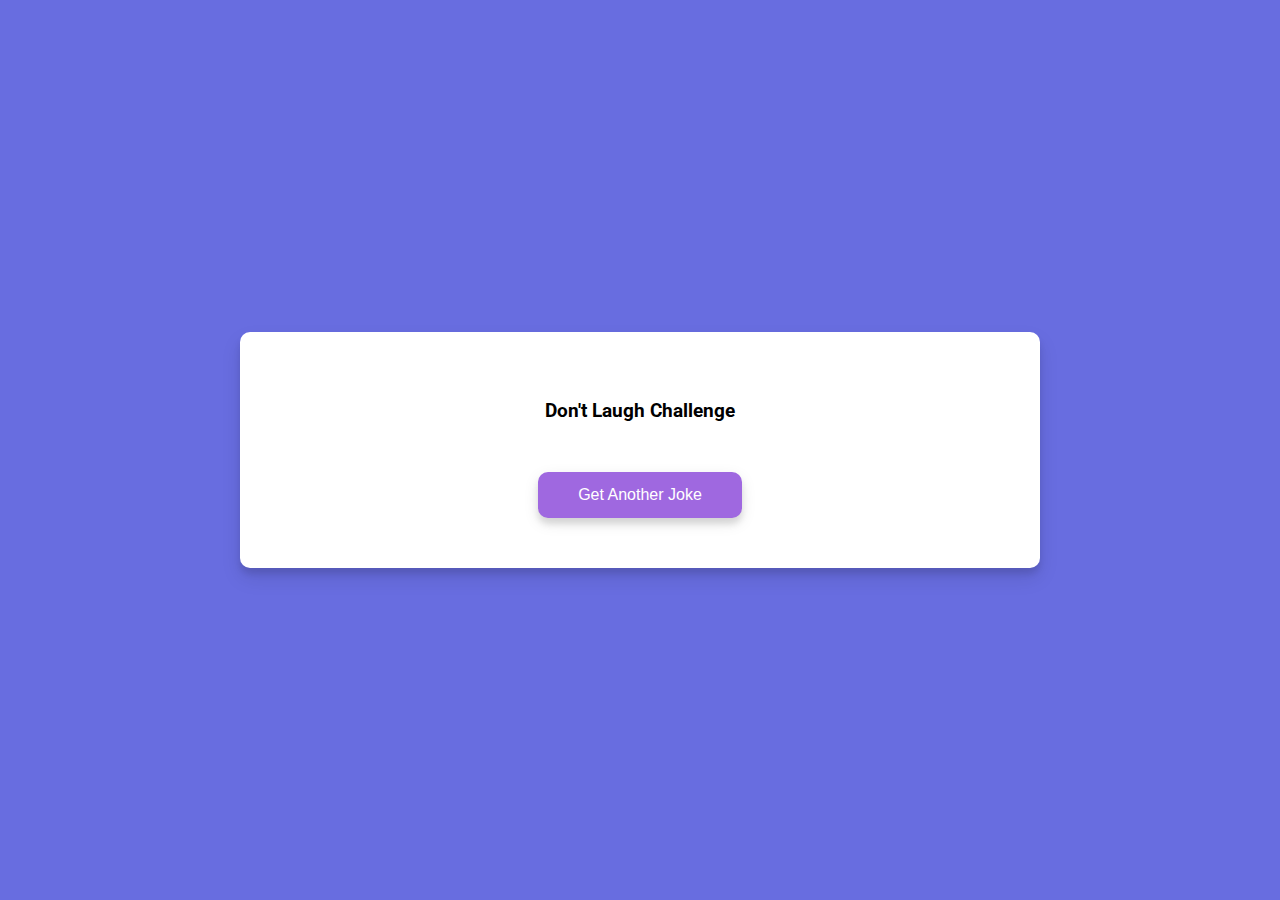
<file: dad-jokes/index.html>
<!DOCTYPE html>
<html lang="en">
<head>
    <meta charset="UTF-8">
    <meta name="viewport" content="width=device-width, initial-scale=1.0">
    <link rel="stylesheet" href="style.css">
    <title>Dad Jokes</title>
</head>
<body>
    
    <div class="container">
        <h3>Don't Laugh Challenge</h3>
        <div id="joke" class="joke">

        </div>

        <button id="jokeBtn" class="btn">Get Another Joke</button>
    </div>
    <script src="script.js"></script>
</body>
</html>
</file>
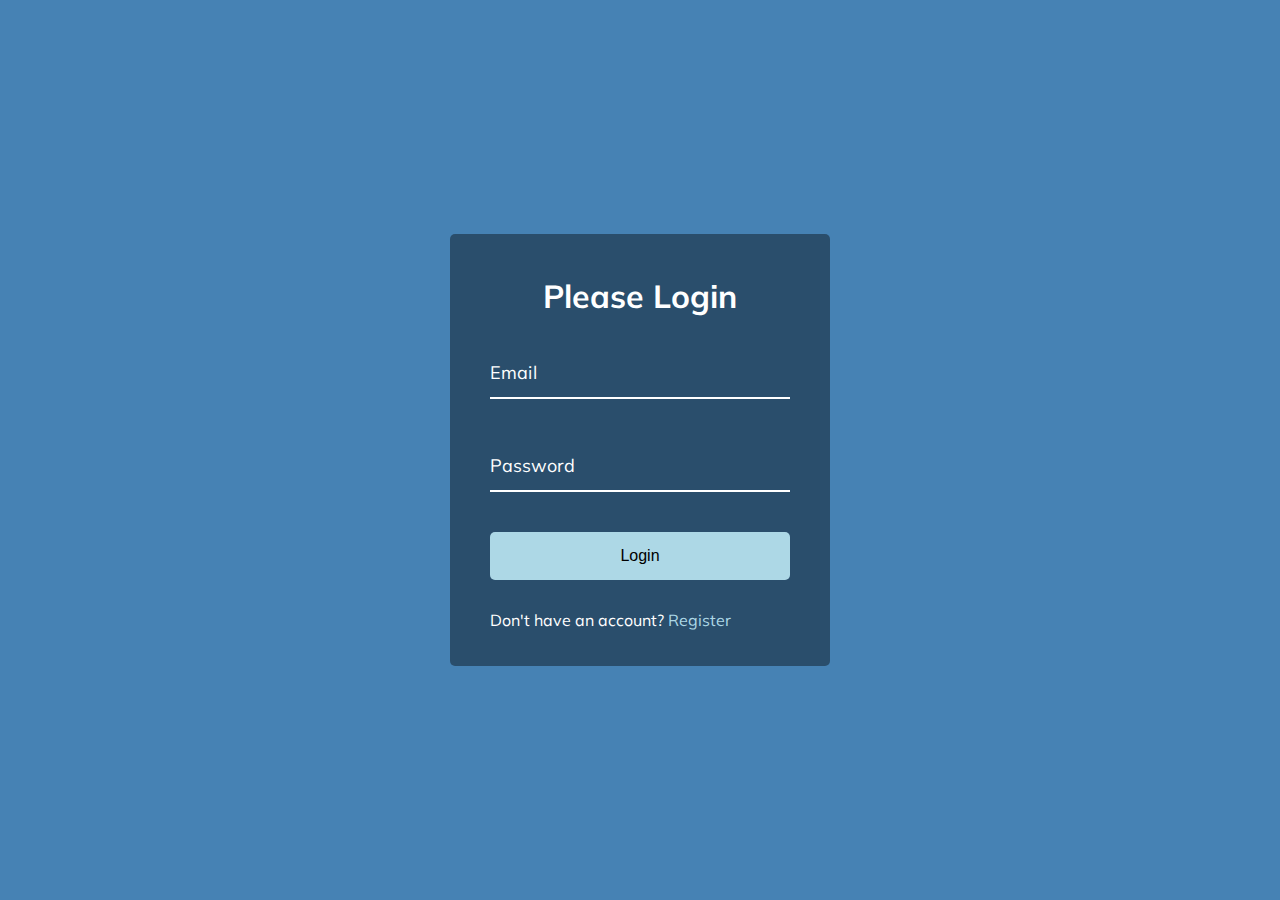
<file: form-wave-animation/index.html>
<!DOCTYPE html>
<html lang="en">
<head>
    <meta charset="UTF-8">
    <meta name="viewport" content="width=device-width, initial-scale=1.0">
    <link rel="stylesheet" href="style.css">
    <title>Form Input Wave</title>
</head>
<body>
    <div class="container">
        <h1>Please Login</h1>
        <form>
            <div class="form-control">
                <input type="text" required>
                <label>Email</label>
            </div>

            <div class="form-control">
                <input type="password" required>
                <label>Password</label>
            </div>

            <button class="btn">Login</button>

            <p class="text">Don't have an account? 
                <a href="#">Register</a>
            </p>
        </form>
    </div>
    <script src="script.js"></script>
</body>
</html>
</file>
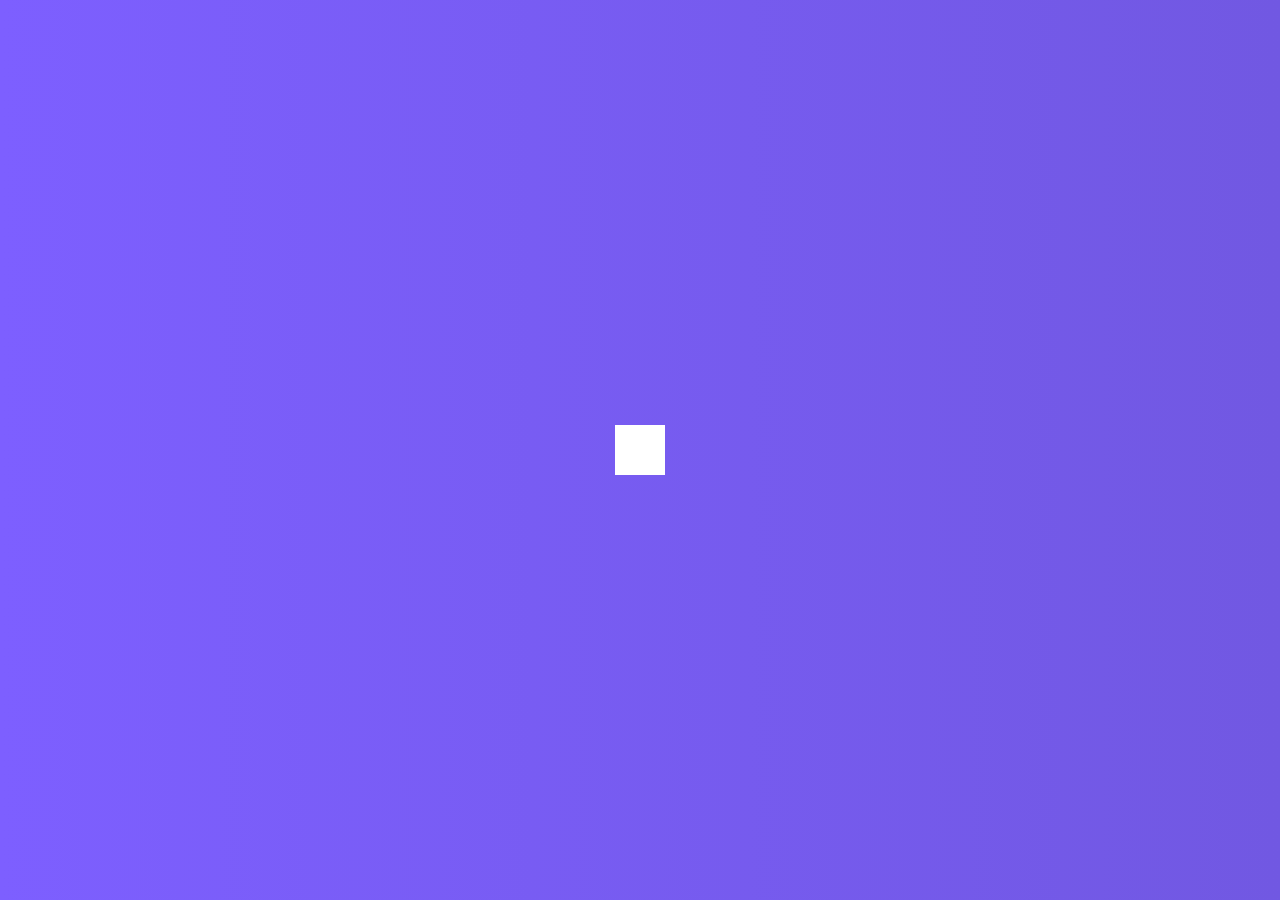
<file: hidden-search/index.html>
<!DOCTYPE html>
<html lang="en">
<head>
    <meta charset="UTF-8">
    <meta name="viewport" content="width=device-width, initial-scale=1.0">
    <link rel="stylesheet" 
        href="https://cdnjs.cloudflare.com/ajax/libs/font-awesome/6.5.1/css/all.min.css" 
        integrity="sha512-DTOQO9RWCH3ppGqcWaEA1BIZOC6xxalwEsw9c2QQeAIftl+Vegovlnee1c9QX4TctnWMn13TZye+giMm8e2LwA==" 
        crossorigin="anonymous" 
        referrerpolicy="no-referrer" />
    
    <link rel="stylesheet" href="style.css">
    <title>Hidden Search</title>
</head>
<body>
    <div class="search">
        <input type="text" class="input" placeholder="Search ...">
        <Button class="btn">
            <i class="fas fa-search"></i>
        </Button>
    </div>
    <script src="script.js"></script>
</body>
</html>
</file>
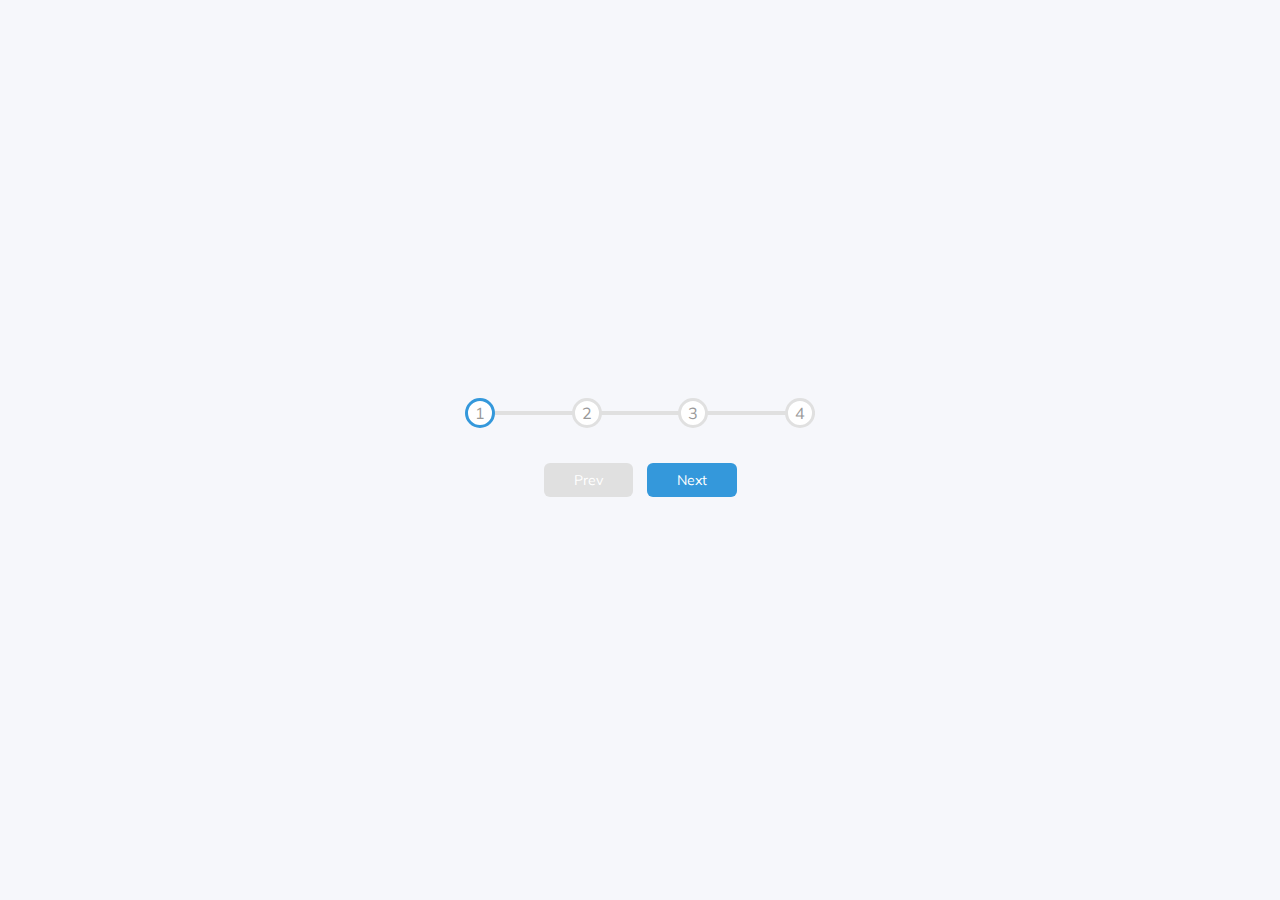
<file: progress-steps/index.html>
<!DOCTYPE html>
<html lang="en">
<head>
    <meta charset="UTF-8">
    <meta name="viewport" content="width=device-width, initial-scale=1.0">
    <link rel="stylesheet" href="style.css">
    <title>Progress Steps</title>
</head>
<body>
    <div class="container">
        <div class="progress-container">
            <div class="progress" id="progress"></div>
            <div class="circle active">1</div>
            <div class="circle">2</div>
            <div class="circle">3</div>
            <div class="circle">4</div>
        </div>
        <button class="btn" id="prev" disabled>Prev</button>
        <button class="btn" id="next">Next</button>
    </div>
<script src="script.js"></script>
</body>
</html>
</file>
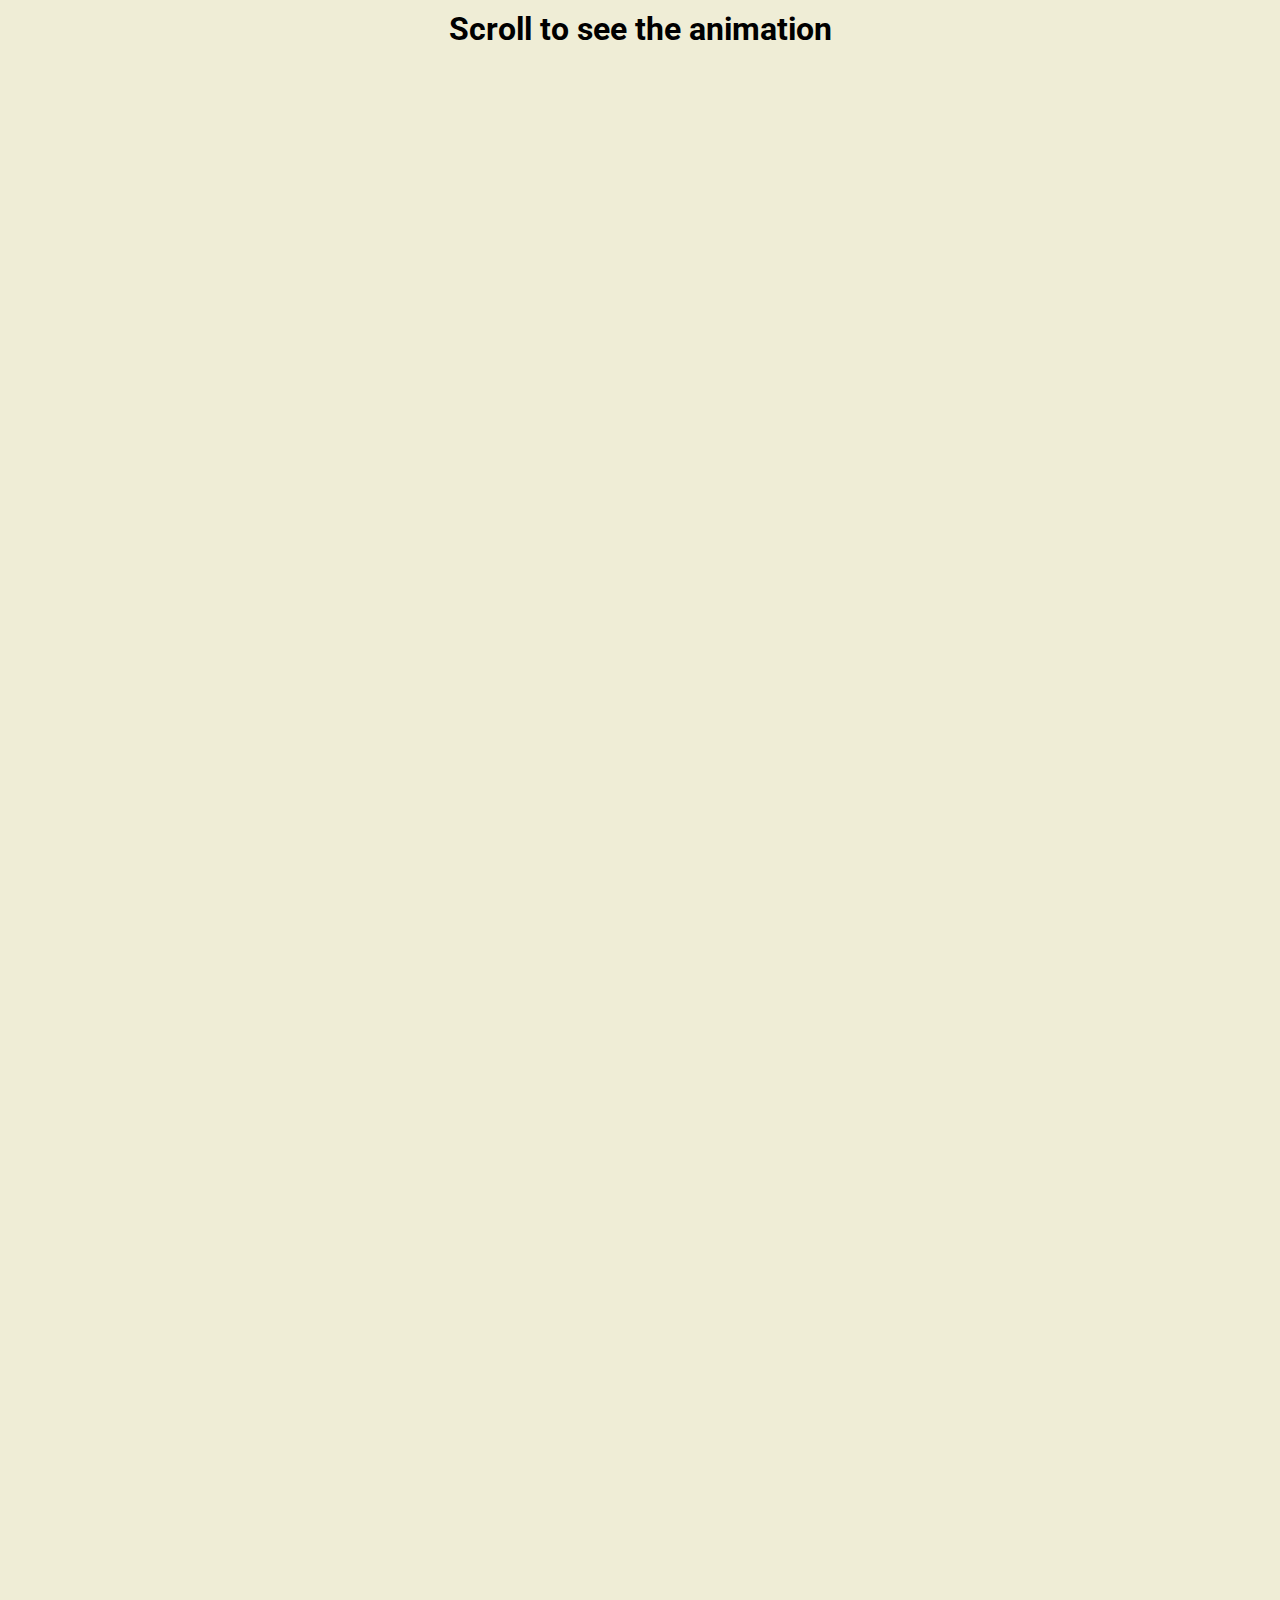
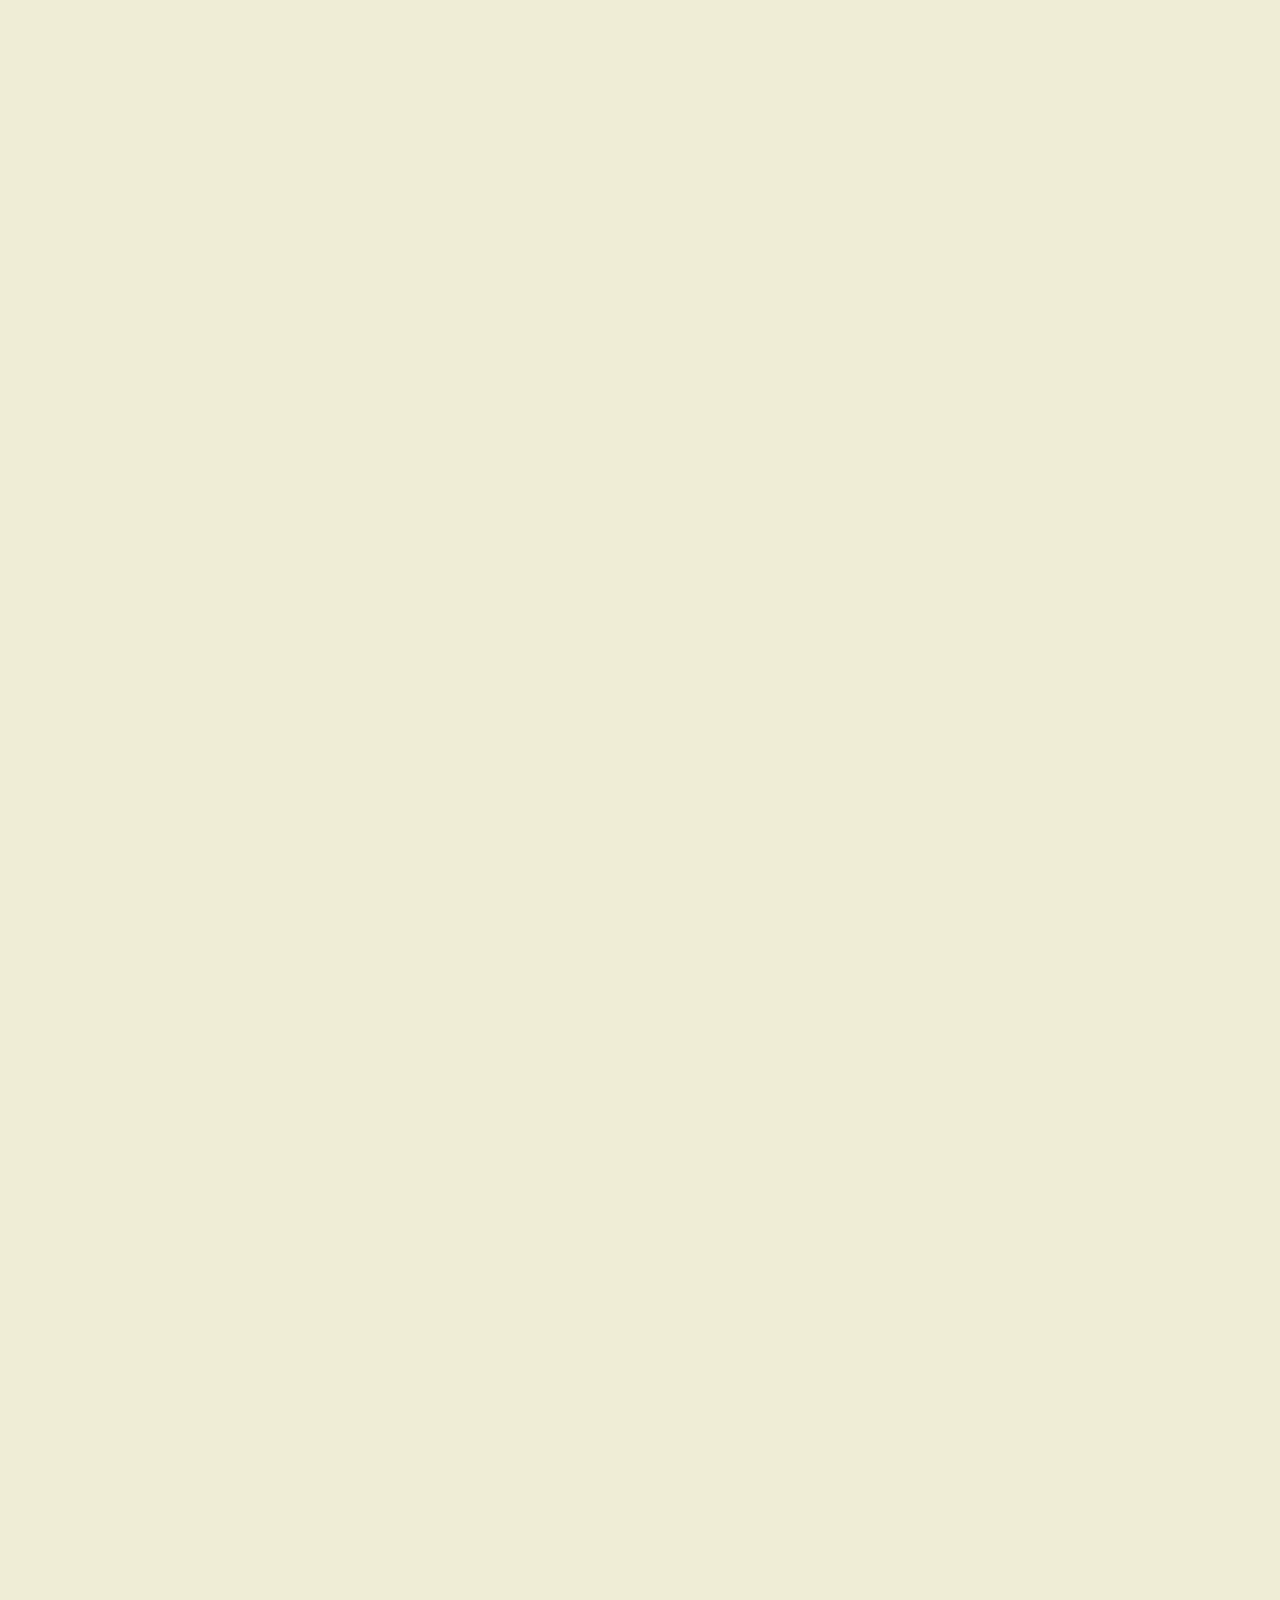
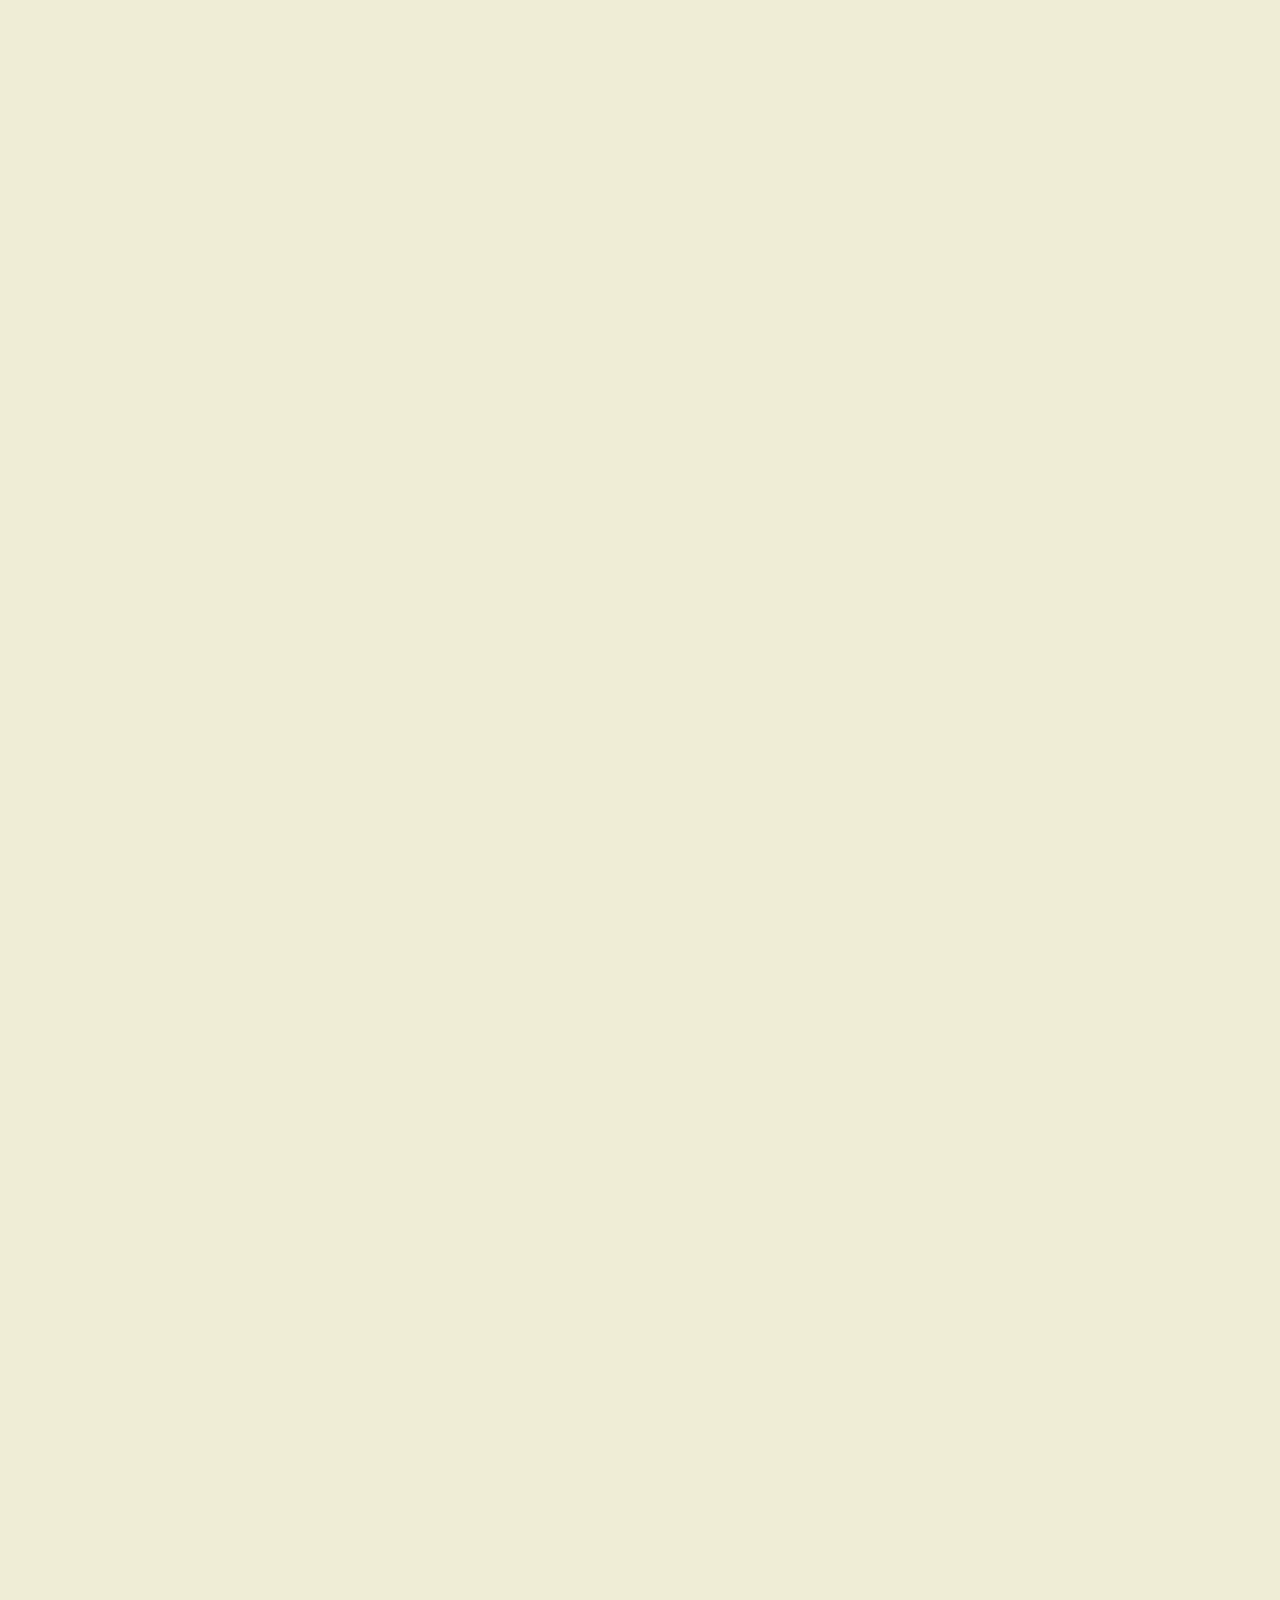
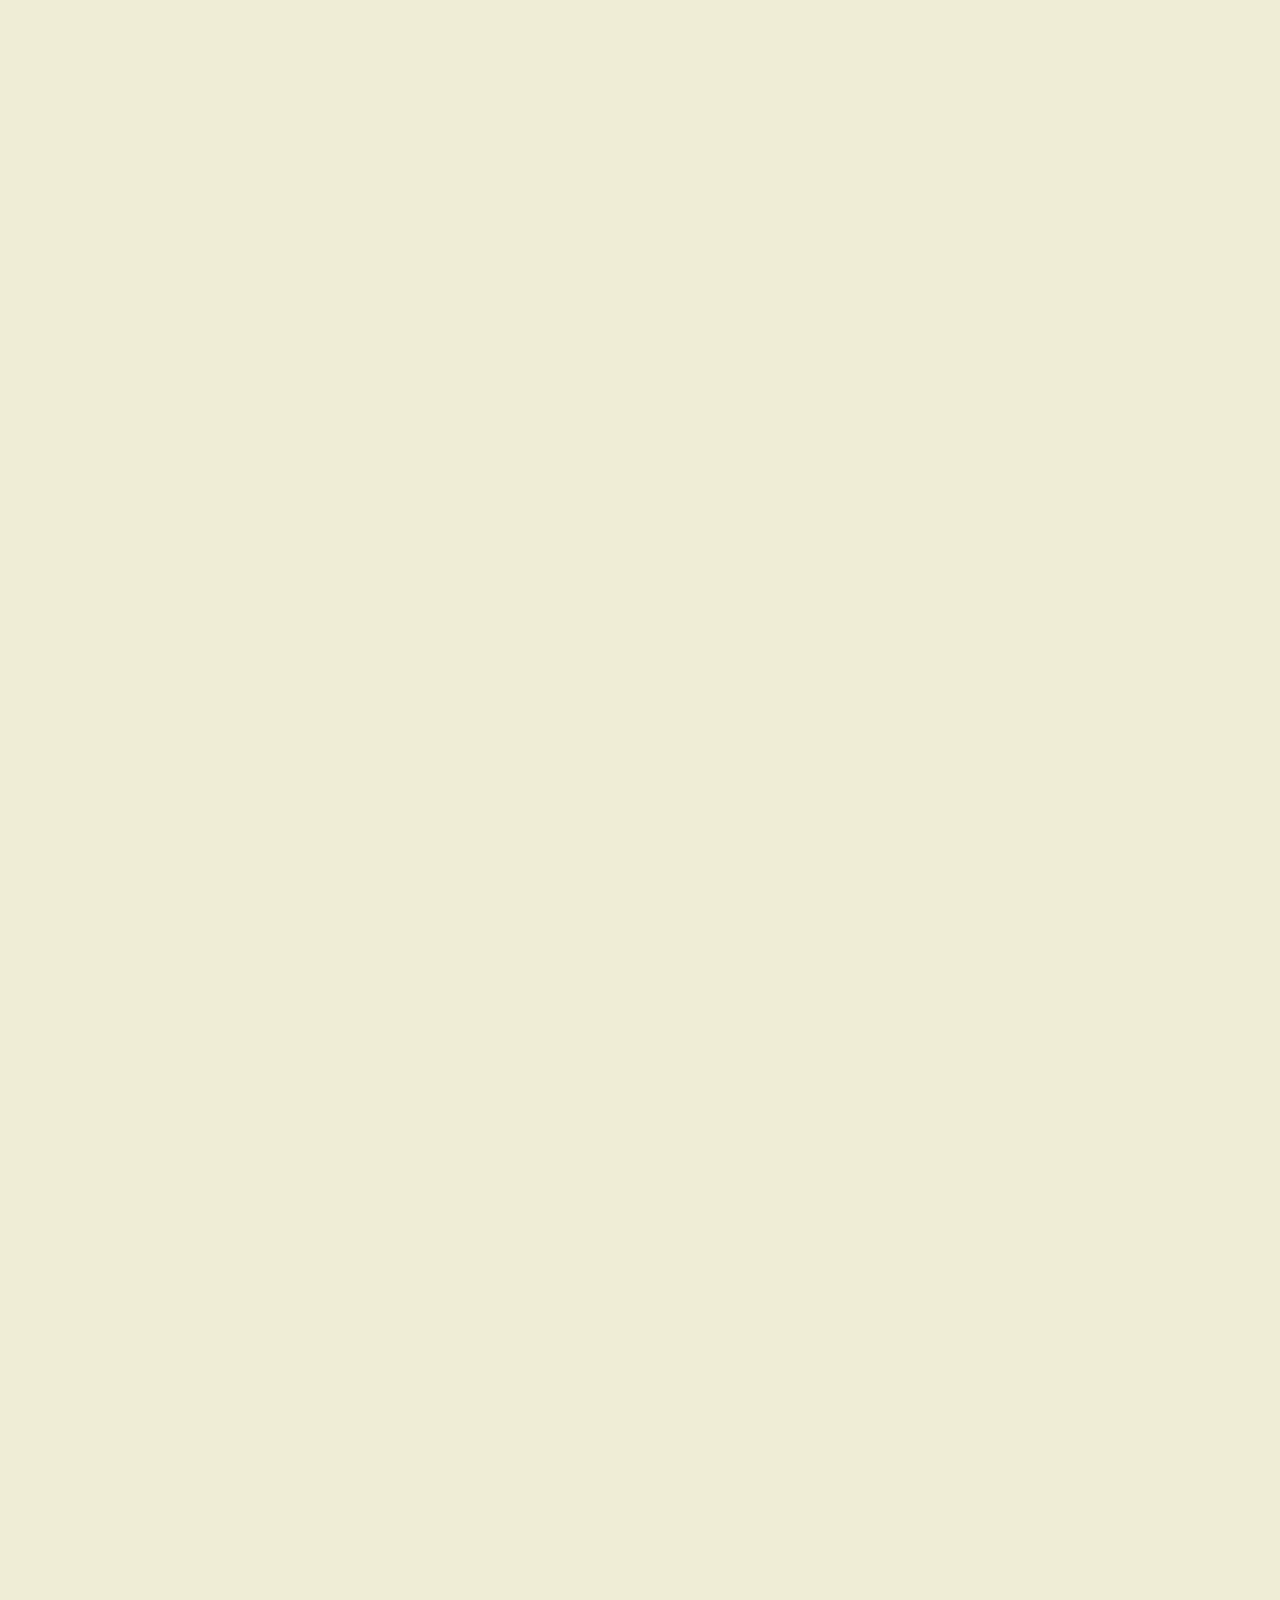
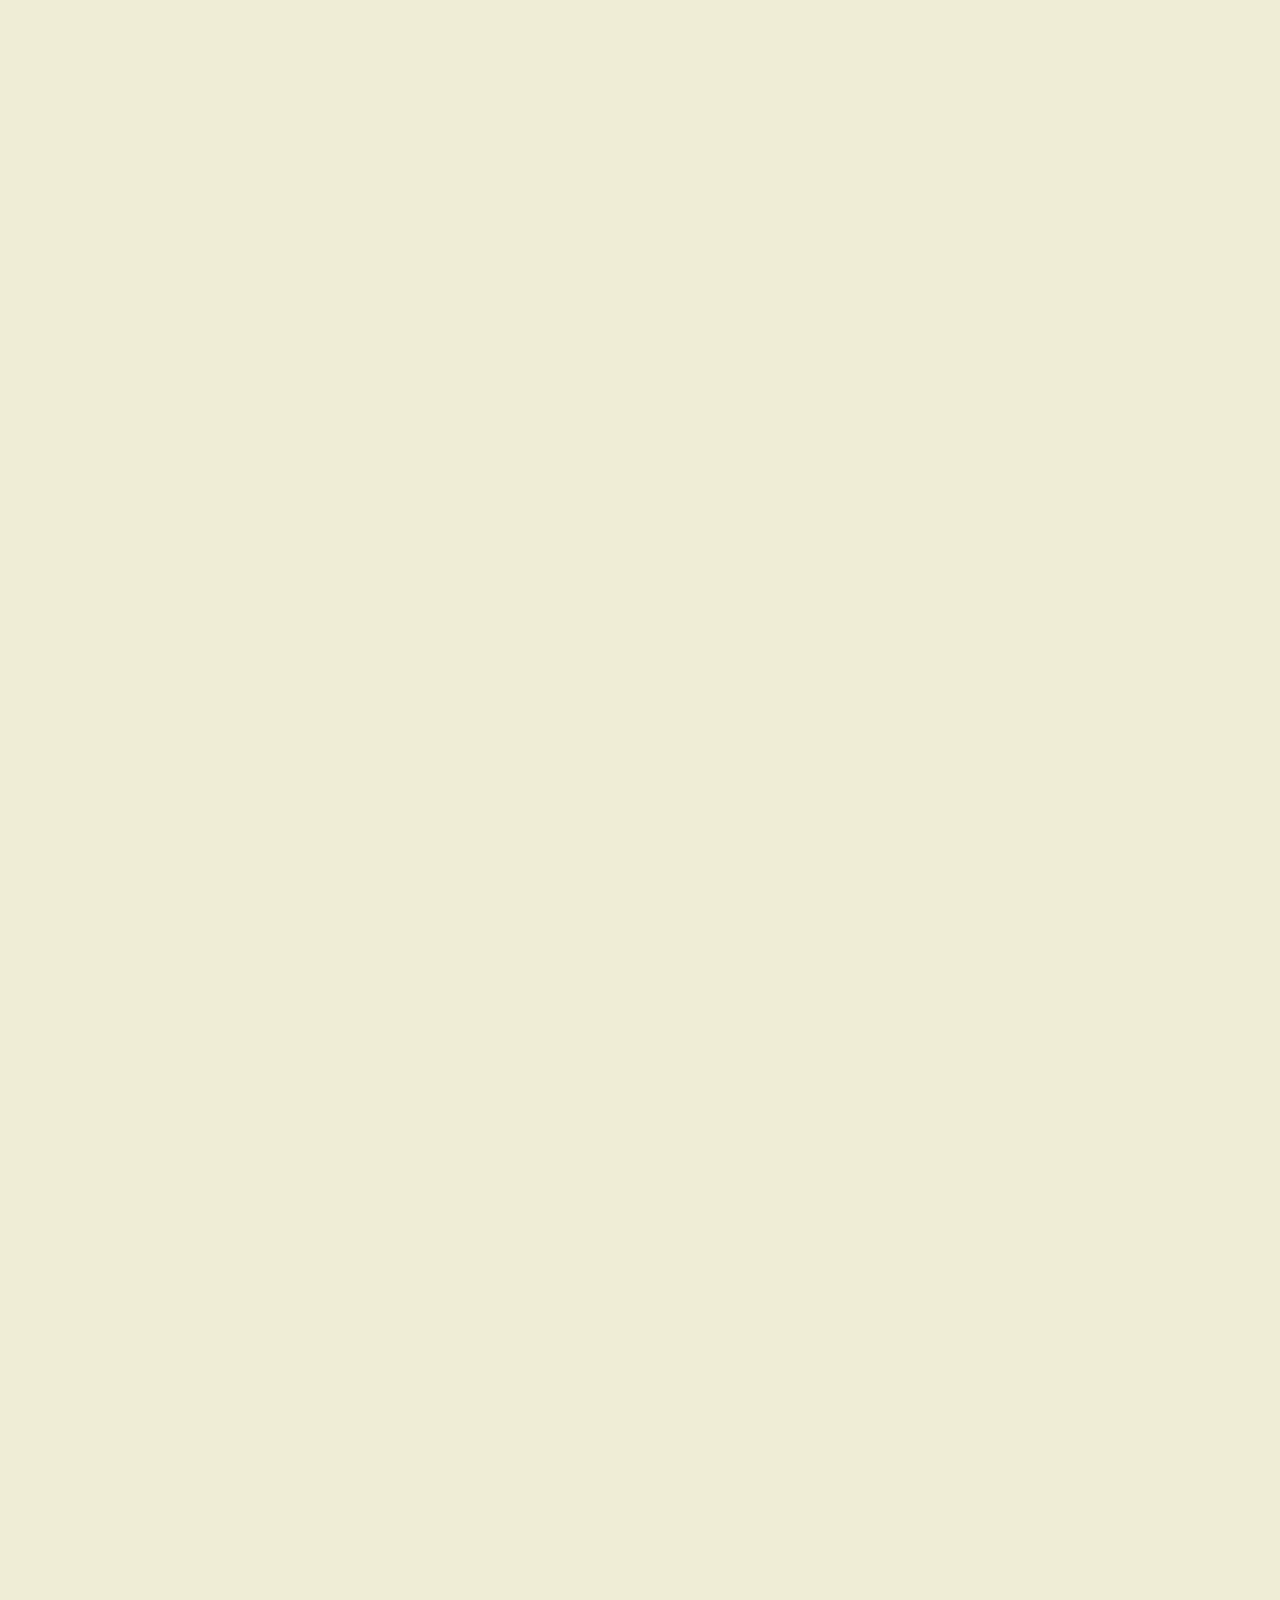
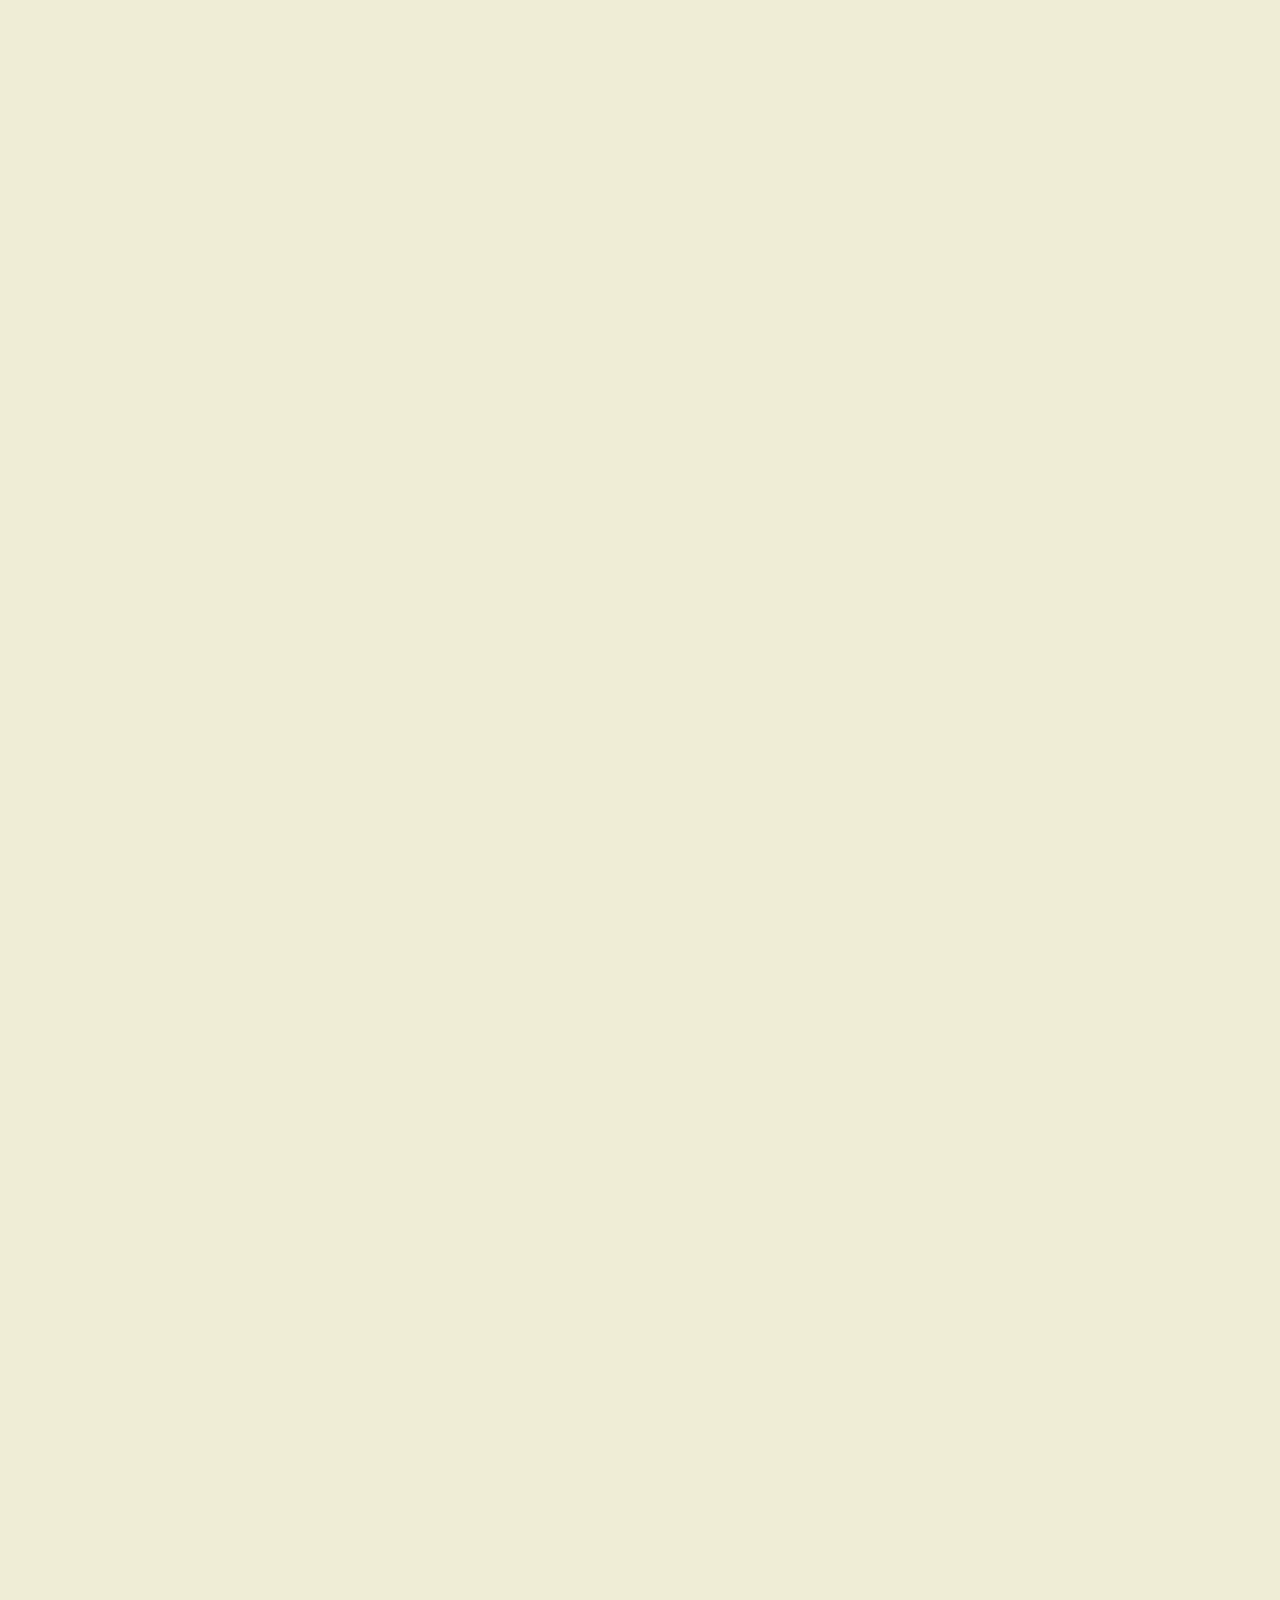
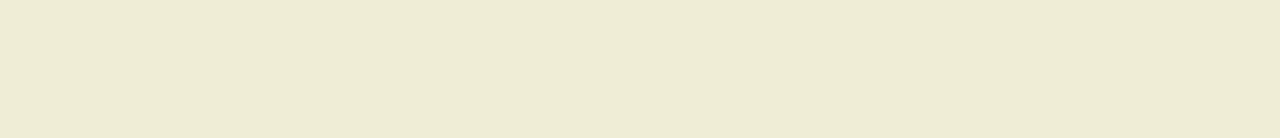
<file: scroll-animation/index.html>
<!DOCTYPE html>
<html lang="en">
<head>
    <meta charset="UTF-8">
    <meta name="viewport" content="width=device-width, initial-scale=1.0">
    <link rel="stylesheet" href="style.css">
    <title>Scroll Animation</title>
</head>
<body>
    <h1>Scroll to see the animation</h1>
    <div class="box"><h2>Content</h2></div>
    <div class="box"><h2>Content</h2></div>
    <div class="box"><h2>Content</h2></div>
    <div class="box"><h2>Content</h2></div>
    <div class="box"><h2>Content</h2></div>
    <div class="box"><h2>Content</h2></div>
    <div class="box"><h2>Content</h2></div>
    <div class="box"><h2>Content</h2></div>
    <div class="box"><h2>Content</h2></div>
    <div class="box"><h2>Content</h2></div>
    <div class="box"><h2>Content</h2></div>
    <div class="box"><h2>Content</h2></div>
    <div class="box"><h2>Content</h2></div>
    <div class="box"><h2>Content</h2></div>
    <div class="box"><h2>Content</h2></div>
    <div class="box"><h2>Content</h2></div>
    <div class="box"><h2>Content</h2></div>
    <div class="box"><h2>Content</h2></div>
    <div class="box"><h2>Content</h2></div>
    <div class="box"><h2>Content</h2></div>
    <div class="box"><h2>Content</h2></div>
    <div class="box"><h2>Content</h2></div>
    <div class="box"><h2>Content</h2></div>
    <div class="box"><h2>Content</h2></div>
    <div class="box"><h2>Content</h2></div>
    <div class="box"><h2>Content</h2></div>
    <div class="box"><h2>Content</h2></div>
    <div class="box"><h2>Content</h2></div>
    <div class="box"><h2>Content</h2></div>
    <div class="box"><h2>Content</h2></div>
    <div class="box"><h2>Content</h2></div>
    <div class="box"><h2>Content</h2></div>
    <div class="box"><h2>Content</h2></div>
    <div class="box"><h2>Content</h2></div>
    <div class="box"><h2>Content</h2></div>
    <div class="box"><h2>Content</h2></div>
    <div class="box"><h2>Content</h2></div>
    <div class="box"><h2>Content</h2></div>
    <div class="box"><h2>Content</h2></div>
    <div class="box"><h2>Content</h2></div>
    <div class="box"><h2>Content</h2></div>
    <div class="box"><h2>Content</h2></div>
    <div class="box"><h2>Content</h2></div>
    <div class="box"><h2>Content</h2></div>
    <script src="script.js"></script>
</body>
</html>
</file>
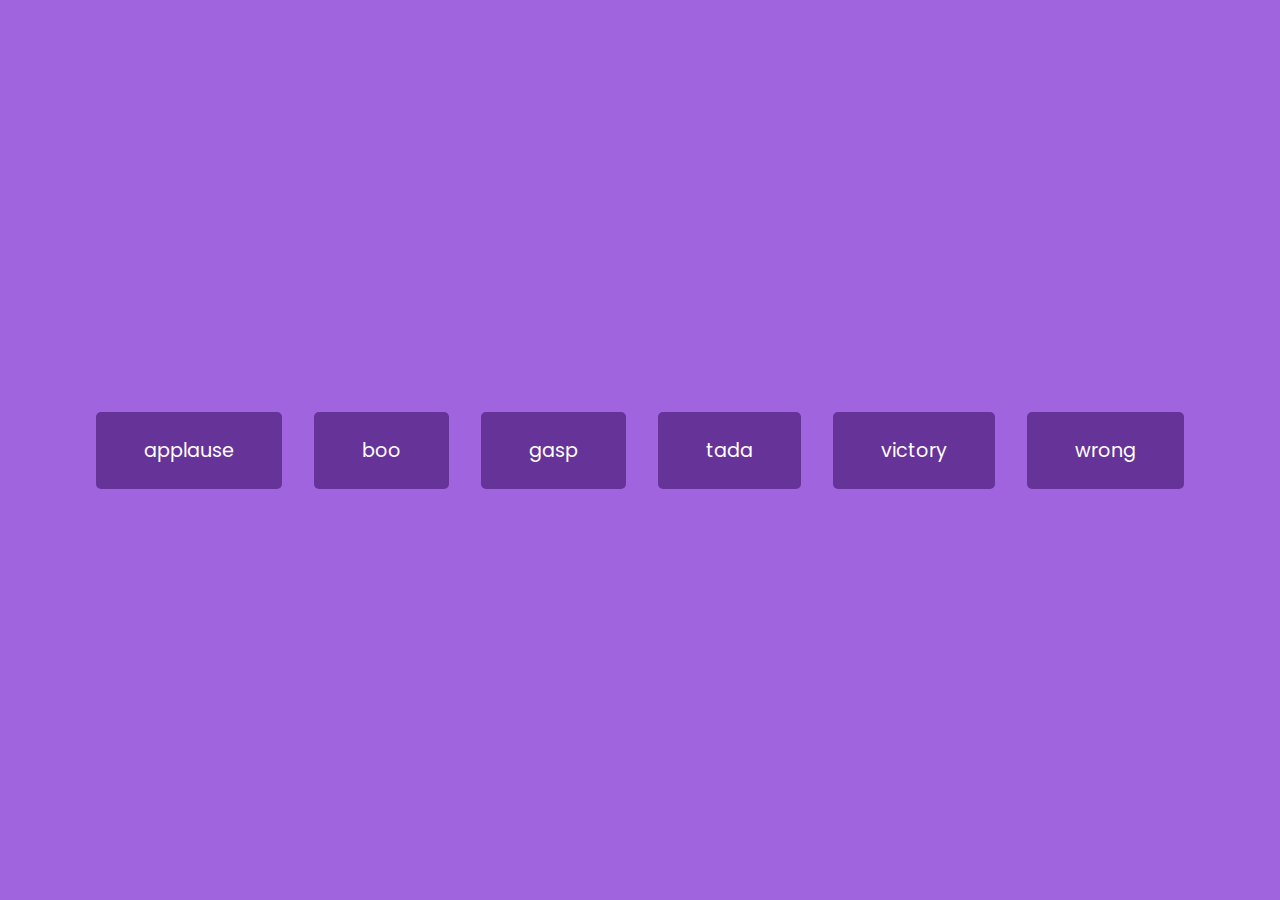
<file: sound-board/index.html>
<!DOCTYPE html>
<html lang="en">
<head>
    <meta charset="UTF-8">
    <meta name="viewport" content="width=device-width, initial-scale=1.0">
    <link rel="stylesheet" href="style.css">
    <title>Sound Board</title>
</head>
<body>
    
    <audio id="applause" src="sounds/applause.mp3"></audio>
    <audio id="boo" src="sounds/boo.mp3"></audio>
    <audio id="gasp" src="sounds/gasp.mp3"></audio>
    <audio id="tada" src="sounds/tada.mp3"></audio>
    <audio id="victory" src="sounds/victory.mp3"></audio>
    <audio id="wrong" src="sounds/wrong.mp3"></audio>

    <div id="buttons">
        
    </div>

    <script src="script.js"></script>
</body>
</html>
</file>
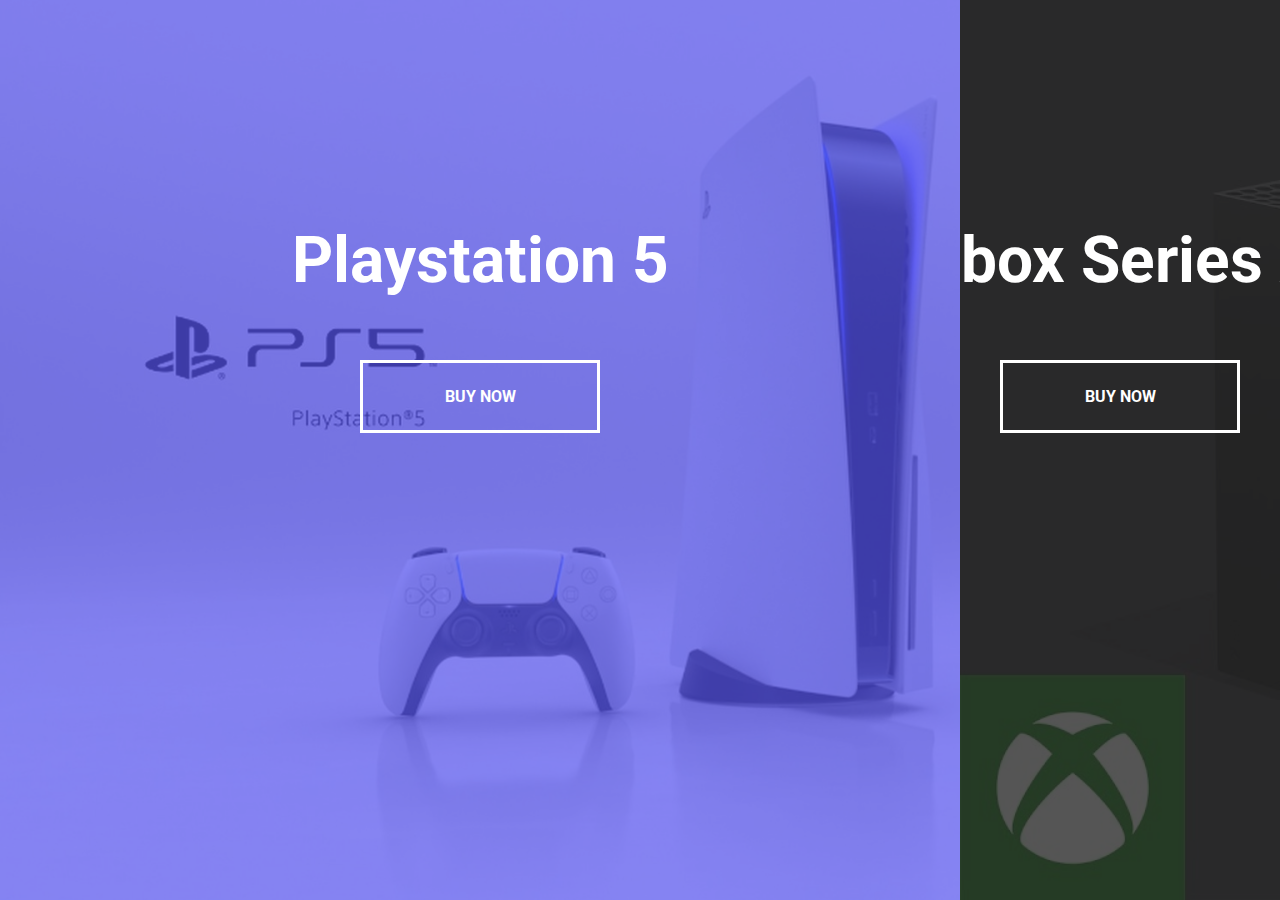
<file: split-landing-page/index.html>
<!DOCTYPE html>
<html lang="en">
<head>
    <meta charset="UTF-8">
    <meta name="viewport" content="width=device-width, initial-scale=1.0">
    <link rel="stylesheet" href="style.css">
    <title>Split Landing Page</title>
</head>
<body>
    <div class="container">
        <div class="split left">
            <h1>Playstation 5</h1>
            <a href="#" class="btn">Buy Now</a>
        </div>
        <div class="split right">
            <h1>Xbox Series X</h1>
            <a href="#" class="btn">Buy Now</a>
        </div>
    </div>
    <script src="script.js"></script>
</body>
</html>
</file>
<file: dad-jokes/style.css>
@import url('https://fonts.googleapis.com/css2?family=Roboto:wght@400;700&display=swap');

* {
    box-sizing: border-box;
}

body {
    background-color: #686de0;
    font-family: 'Roboto', sans-serif;
    display: flex;
    flex-direction: column;
    align-items: center;
    justify-content: center;
    height: 100vh;
    overflow: hidden;
    margin: 0;
    padding: 20px;
}

.container {
    background-color: #fff;
    border-radius: 10px;
    box-shadow: 0 10px 20px rgba(0, 0, 0, 0.1), 
    0 6px 6px rgba(0,0,0,0.1);
    padding: 50px 20px;
    text-align: center;
    max-width: 100%;
    width: 800px;
}

.h3 {
    margin: 0;
    opacity: 0.5;
    letter-spacing: 2px;

}

.joke {
    font-size: 30px;
    letter-spacing: 1px;
    line-height: 40px;
    margin: 50px auto;
    max-width: 600px;
}

.btn {
    background-color: #9F68E0;
    color: #fff;
    border: 0;
    border-radius: 10px;
    box-shadow: 0 5px 15px rgba(0, 0, 0, 0.1), 
    0 6px 6px rgba(0,0,0,0.1);
    padding: 14px 40px;
    font-size: 16px;
    cursor: pointer;

}

.btn:active {
    transform: scale(0.98);
}

.btn:focus {
    outline: 0;
}
</file>
<file: form-wave-animation/style.css>
@import url('https://fonts.googleapis.com/css?family=Muli&display=swap');

* {
    box-sizing: border-box;
}

body {
    background-color: steelblue;
    color: #fff;
    font-family: 'Muli', sans-serif;
    display: flex;
    flex-direction: column;
    align-items: center;
    justify-content: center;
    height: 100vh;
    overflow: hidden;
    margin: 0;
}

.container {
    background-color: rgba(0, 0, 0, 0.4);
    padding: 20px 40px;
    border-radius: 5px;
}

.container h1 {
    text-align: center;
    margin-bottom: 30px;
}

.container a {
    text-decoration: none;
    color: lightblue;
}

.btn {
    cursor: pointer;
    display: inline-block;
    width: 100%;
    background: lightblue;
    padding: 15px;
    font-size: inherit;
    font-size: 16px;
    border: 0;
    border-radius: 5px;

}

.btn:focus {
    outline: 0;
}

.btn:active {
    transform:  scale(0.98);
}

.text {
    margin-top: 30px;
}


.form-control {
    position: relative;
    margin: 20px 0 40px;
    width: 300px;
}

.form-control input {
    background-color: transparent;
    border: 0;
    border-bottom: 2px #fff solid;
    display: block;
    width: 100%;
    padding: 15px 0;
    font-size: 18px;
    color: #fff;
}

.form-control input:focus,
.form-control input:valid {
    outline: 0;
    border-bottom-color: lightblue;
}

.form-control label {
    position: absolute;
    top: 15px;
    left: 0;

}


.form-control label span {
    display: inline-block;
    font-size: 18px;
    min-width: 5px;
    transition: 0.3s cubic-bezier(0.68, -0.55, 0.265, 1.55);
}

.form-control input:focus + label span,
.form-control input:valid + label span {
    color: lightblue;
    transform: translateY(-30px);
}
</file>
<file: hidden-search/style.css>
@import url('https://fonts.googleapis.com/css2?family=Roboto:wght@400;700&display=swap');

* {
    box-sizing: border-box;
}

body {
    background-image: linear-gradient(90deg, #7d5fff,#7158e2);
    font-family: 'Roboto', sans-serif;
    display: flex;
    align-items: center;
    justify-content: center;
    height: 100vh;
    overflow: hidden;
    margin: 0;
}

.search {
    position: relative;
    height: 50px;
}

.search .input {
    background-color: #fff;
    border: 0;
    font-size: 18px;
    padding: 15px;
    height: 50px;
    width: 50px;
    transition: width 0.3s ease;
}

.btn {
    background-color: #fff;
    border: 0;
    cursor: pointer;
    font-size: 24px;
    position: absolute;
    top: 0;
    left: 0;
    height: 50px;
    width: 50px;
    transition: transform 0.3s ease;
}

.btn:focus,
.input:focus {
    outline: none;
}

.search.active .input {
    width: 200px;
} 

.search.active .btn {
    transform: translateX(198px);
}
</file>
<file: progress-steps/style.css>
@import url('https://fonts.googleapis.com/css?family=Muli&display=swap');

:root {
    --line-border-fill: #3498db;
    --line-border-empty: #e0e0e0;
}

* {
    box-sizing: border-box;
}

body {
    background-color: #f6f7fb;
    font-family: 'Muli', sans-serif;
    display: flex;
    align-items: center;
    justify-content: center;
    height: 100vh;
    overflow: hidden;
    margin: 0;
}

.container {
    text-align: center;

}

.progress-container {
    display: flex;
    justify-content: space-between;
    position: relative;
    margin-bottom: 30px;
    max-width: 100%;
    width: 350px;
}

.progress-container::before {
    content: '';
    background-color: var(--line-border-empty);
    position: absolute;
    top:50%;
    left: 0;
    height: 4px;
    width: 100%;
    transform: translateY(-50%);
    z-index: -1;
}


.progress {
    background-color: var(--line-border-fill);
    position: absolute;
    top:50%;
    left: 0;
    height: 4px;
    width: 0%;
    transform: translateY(-50%);
    z-index: -1;
    transition: 0.4s ease;

}

.circle {
    background-color: #fff;
    color: #999;
    border-radius: 50%;
    height: 30px;
    width: 30px;
    display: flex;
    align-items: center;
    justify-content: center;
    border: 3px solid var(--line-border-empty);
    transition: 0.4s ease;
}

.circle.active {
    border-color: var(--line-border-fill);

}

.btn {
    background-color: var(--line-border-fill);
    color: #fff;
    border: 0;
    border-radius: 6px;
    cursor: pointer;
    font-family: inherit;
    padding: 8px 30px;
    margin: 5px;
    font-size: 14px;
}

.btn:active {
    transform: scale(0.98);
}
.btn:focus {
    outline: 0;
}

.btn:disabled {
    background-color: var(--line-border-empty);
    cursor: not-allowed;
}
</file>
<file: scroll-animation/style.css>
@import url('https://fonts.googleapis.com/css2?family=Roboto:wght@400;700&display=swap');

* {
    box-sizing: border-box;
}

body {
    background-color: #efedd6;
    font-family: 'Roboto', sans-serif;
    display: flex;
    flex-direction: column;
    align-items: center;
    justify-content: center;
    margin: 0;
    overflow-x: hidden;
}

h1 {
    margin: 10px;
}

.box {
    background-color: steelblue;
    color: #fff;
    display: flex;
    align-items: center;
    justify-content: center;
    width: 400px;
    height: 200px;
    margin: 10px;
    border-radius: 10px;
    box-shadow: 2px 4px 5px rgba(0, 0, 0, 0.3);
    transform: translateX(400%);
    transition: transform 0.4s ease;
}

.box:nth-of-type(even) {
    transform: translateX(-400%);
}

.box.show {
    transform: translateX(0);
}

.box h2 {
    font-size: 45px;
}
</file>
<file: sound-board/style.css>
@import url('https://fonts.googleapis.com/css2?family=Poppins:wght@200;400&display=swap');

* {
    box-sizing: border-box;
}

body {
    background-color: rgb(161,100,223);
    font-family: 'Poppins', sans-serif;
    display: flex;
    flex-wrap: wrap;
    align-items: center;
    justify-content: center;
    text-align: center;
    height: 100vh;
    overflow: hidden;
    margin: 0;
}

.btn {
    background-color: rebeccapurple;
    border-radius: 5px;
    border: none;
    color: #fff;
    margin: 1rem;
    padding: 1.5rem 3rem;
    font-size: 1.2rem;
    font-family: inherit;
    cursor: pointer;
}

.btn:hover {
    opacity: 0.9;
}

.btn:focus {
    outline: none;
    
}
</file>
<file: split-landing-page/style.css>
@import url('https://fonts.googleapis.com/css2?family=Roboto:wght@400;700&display=swap');

:root {
    --left-bg-color: rgba(87, 84, 236, 0.7);
    --right-bg-color: rgba(43, 43, 43, 0.8);
    --left-btn-hover-color: rgba(87, 84, 236, 1);
    --right-btn-hover-color: rgba(28, 122, 28, 1);
    --hover-width: 75%;
    --other-width: 25%;
    --speed: 1000ms;
}

* {
    box-sizing: border-box;
}

body {
    font-family: 'Roboto', sans-serif;
    height: 100vh;
    overflow: hidden;
    margin: 0;
}

h1 {
    font-size: 4rem;
    color: #fff;
    position: absolute;
    left: 50%;
    top: 20%;
    transform: translateX(-50%);
    white-space: nowrap;
}

.btn {
    position: absolute;
    display: flex;
    align-items: center;
    justify-content: center;
    left: 50%;
    top: 40%;
    transform: translateX(-50%);
    text-decoration: none;
    color: #fff;
    border: #fff solid 0.2rem;
    font-size: 1rem;
    font-weight: bold;
    text-transform: uppercase;
    width: 15rem;
    padding: 1.5rem;

}

.split.left .btn:hover {
    background-color: var(--left-btn-hover-color) ;
    border-color: var(--left-btn-hover-color) ;
}

.split.right .btn:hover {
    background-color: var(--right-btn-hover-color) ;
    border-color: var(--right-btn-hover-color) ;
}

.container {
    position: relative;
    width: 100%;
    height: 100%;
    background: #333;
}

.split {
    position: absolute;
    width: 50%;
    height: 100%;
    overflow: hidden;
}

.split.left {
    left: 0;
    background: url('ps.jpg');
    background-repeat: no-repeat;
    background-size: cover;
}

.split.left::before {
    content: '';
    position: absolute;
    width: 100%;
    height: 100%;
    background-color: var(--left-bg-color);
}

.split.right {
    right: 0;
    background: url('xbox.jpg');
    background-repeat: no-repeat;
    background-size: cover;
}

.split.right::before {
    content: '';
    position: absolute;
    width: 100%;
    height: 100%;
    background-color: var(--right-bg-color);
}

.split.right, .split.left, .split.right::before, .split.left::before {
    transition: all var(--speed) ease-in-out;
}

.hover-left .left {
    width: var(--hover-width);
}

.hover-left .right {
    width: var(--other-width);
}

.hover-right .right {
    width: var(--hover-width);
}

.hover-right .left {
    width: var(--other-width);
}

@media(max-width: 800px) {
    h1 {
        font-size: 2rem;
        top: 30%;
    }
    .btn {
        padding: 1.2rem;
        width: 12rem;
    }
}
</file>
